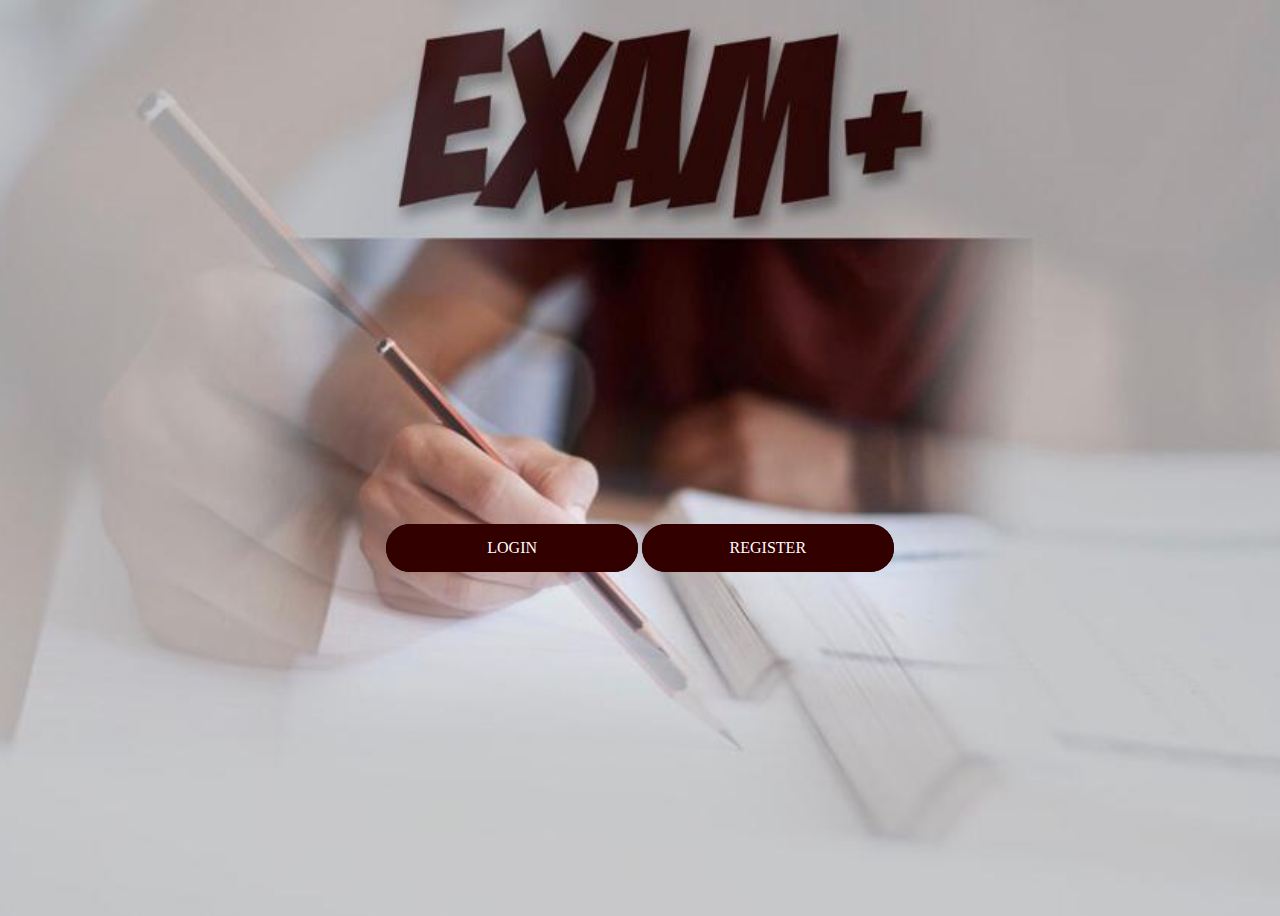
<file: index.html>
<!DOCTYPE html>
<html lang="en">

<head>
    <meta charset="UTF-8">
    <meta name="viewport" content="width=device-width, initial-scale=1.0">
    <title>Exam+</title>
    <link rel="icon" href="logo.png">
<link rel="stylesheet" href="style.css">
</head>

<body>
    <div>
        <a class="btn btn-white" href="login.html">login</a>
        <a class="btn btn-white" href="register.html">Register</a>

    </div>

</body>

</html>
</file>
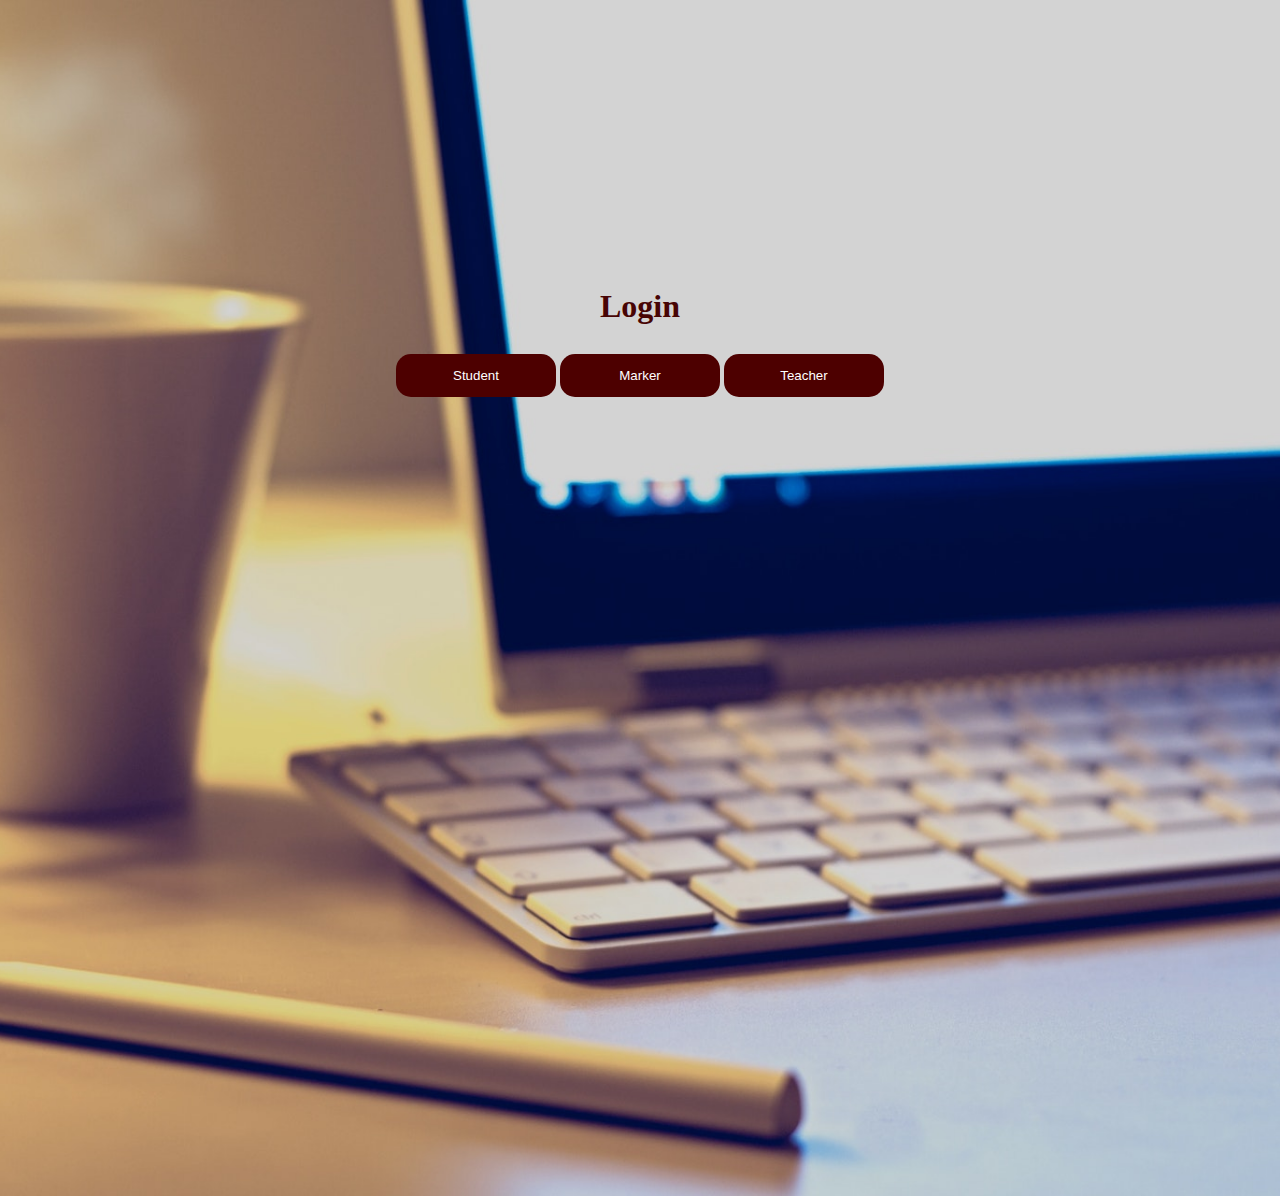
<file: login.html>
<!DOCTYPE html>
<html>
<head>
<meta name="viewport" content="width=device-width, initial-scale=1">

<link rel="stylesheet" type="text/css" href="style1.css">
<script src="newscript.js"></script>
<style 
        type="text/css">
            .middle {
              /* position: fixed;
              top: 30%;
              left: 30%;
              /* transform: translate(-50%, -50%); */
              /* font-size: 500%; */
              text-align: center;
            }
            .mainpart{
              position: absolute;
              top: 50%;
              left: 50%;
              transform: translate(-50%, -50%);
            }
            /* .column {
                  float: left;
                  width: 50%;
                  background-color: #fff;
                }
            Clear floats after the columns
            .row:after {
              content: "";
              display: table;
              clear: both;
            }
            /* Responsive layout - when the screen is less than 600px wide, make the two columns stack on top of each other instead of next to each other */
              /* @media screen and (max-width: 600px) {
                .column {
                  width: 100%;
                }
              } */ 
              /* .column1{
                float: left;
                  width: 50%;
                background-image: url("comp1.jpg");
              }
               */
        </style>
</head>
<body>

<!-- 
  <div class="row">
    <div class="column"></div>
    <div class="column"></div>
  </div> -->

        <div class="buttons">
          <h1>Login</h1>
          <div class="">
            <button onclick="document.getElementById('sam1').style.display='block'" >Student</button>
            <button onclick="document.getElementById('id01').style.display='block'">Marker</button>
            <button onclick="document.getElementById('id02').style.display='block'">Teacher</button>
        
          </div>

        </div>
      
  
<div id="sam1" class="modal">
  <form class="modal-content animate" action="http://webprojects.eecs.qmul.ac.uk/as396/se19/StudentLogin.php" method="POST">
    <div class="container">
      <label for="uname"><b>Username</b></label>
      <input type="text" placeholder="Enter Username" name="username" required>

      <label for="psw"><b>Password</b></label>
      <input type="password" placeholder="Enter Password" name="password" required>

      <button type="submit">Login</button>
    </div>

    <div class="container" style="background-color:#f1f1f1">
      <button type="button" onclick="document.getElementById('sam1').style.display='none'" class="cancelbtn">Cancel</button>
    </div>
  </form>
</div>
<div id="id01" class="modal">

  <form class="modal-content animate" action="http://webprojects.eecs.qmul.ac.uk/as396/se19/MarkerLogin.php" method="post">

    <div class="container">
      <label for="uname"><b>Username</b></label>
      <input type="text" placeholder="Enter Username" name="username" required>

      <label for="psw"><b>Password</b></label>
      <input type="password" placeholder="Enter Password" name="password" required>

      <button type="submit">Login</button>
    </div>

    <div class="container" style="background-color:#f1f1f1">
      <button type="button" onclick="document.getElementById('id01').style.display='none'" class="cancelbtn">Cancel</button>
    </div>
  </form>
</div>

<div id="id02" class="modal">
  <form class="modal-content animate" action="http://webprojects.eecs.qmul.ac.uk/as396/se19/TeacherLogin.php" method="post">

    <div class="container">
      <label for="uname"><b>Username</b></label>
      <input type="text" placeholder="Enter Username" name="username" required>

      <label for="psw"><b>Password</b></label>
      <input type="password" placeholder="Enter Password" name="password" required>

      <button type="submit">Login</button>
    </div>

    <div class="container" style="background-color:#f1f1f1">
      <button type="button" onclick="document.getElementById('id02').style.display='none'" class="cancelbtn">Cancel</button>
    </div>
  </form>
</div>

</body>
</html>
</file>
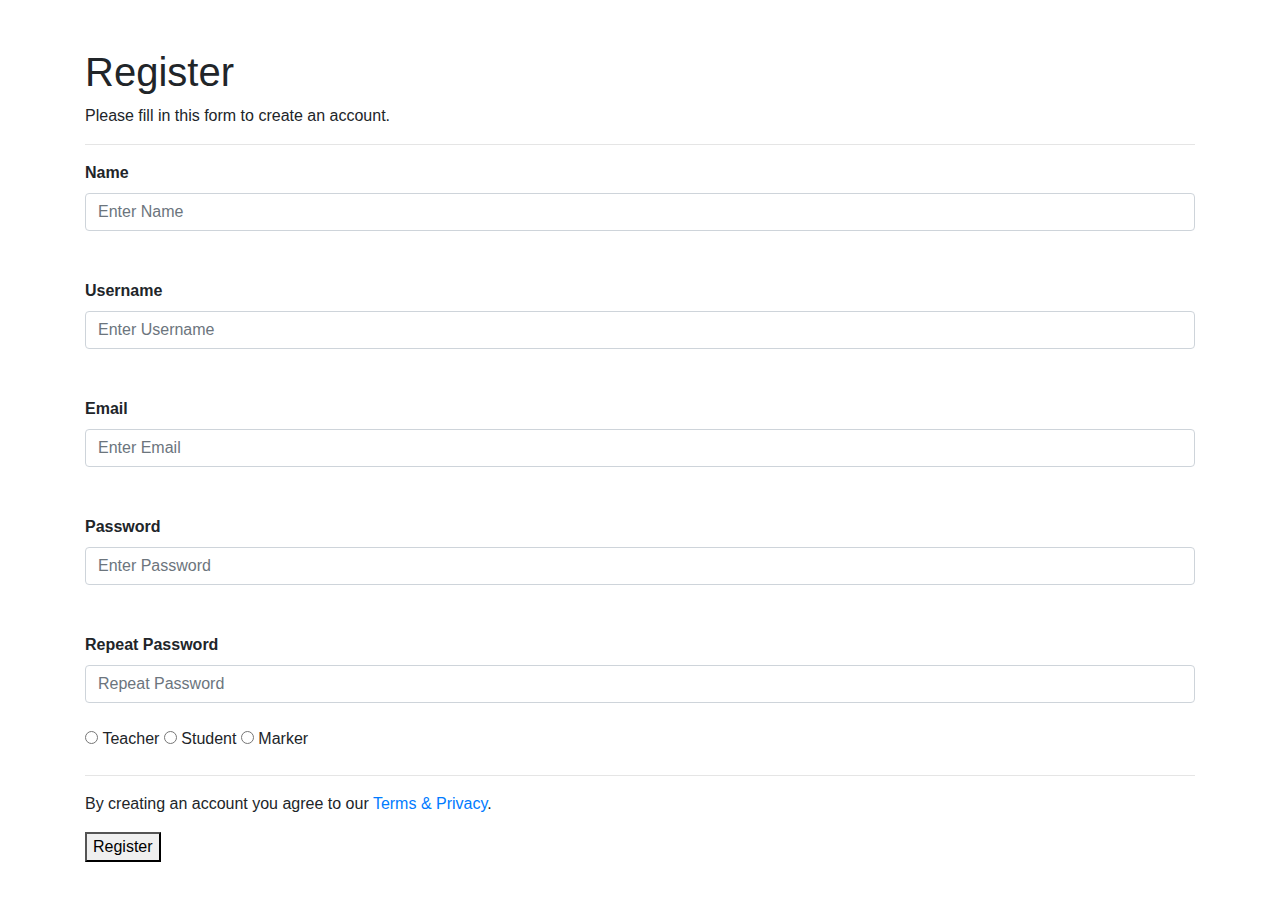
<file: register.html>
<!DOCTYPE html>

<html>

<head>
    <title>Register</title>
    <link rel="icon" href="logo.png">
    <meta name="viewport" content="width=device-width, initial-scale=1">


    <link rel="stylesheet" href="https://stackpath.bootstrapcdn.com/bootstrap/4.3.1/css/bootstrap.min.css"
        integrity="sha384-ggOyR0iXCbMQv3Xipma34MD+dH/1fQ784/j6cY/iJTQUOhcWr7x9JvoRxT2MZw1T" crossorigin="anonymous">
    <style>
    </style>
</head>

<body>

    <div class="container mt-5 align-center">
        <h1>Register</h1>
        <p>Please fill in this form to create an account.</p>
        <hr>
        <form action="http://webprojects.eecs.qmul.ac.uk/as396/se19/Register.php" method="POST">
            <label for="email"><b>Name</b></label>
            <input type="text" class="form-control" placeholder="Enter Name" name="name" required>
            <br><br>

            <label for="email"><b>Username</b></label>
            <input type="text" class="form-control" placeholder="Enter Username" name="username" required>
            <br><br>

            <label for="email"><b>Email</b></label>
            <input type="text" class="form-control" placeholder="Enter Email" name="email" required>
            <br><br>


            <label for="psw"><b>Password</b></label>
            <input type="password" class="form-control" placeholder="Enter Password" id="password" name="password"
                required>
            <br><br>

            <label for="psw-repeat"><b>Repeat Password</b></label>
            <input type="password" class="form-control" placeholder="Repeat Password" id="confirm_password"
                name="password-repeat" required><br>

            <input type="radio" id="teacher" name="account" value="teacher" required>
            <label for="male">Teacher</label>
            <input type="radio" id="student" name="account" value="student" required>
            <label for="female">Student</label>
            <input type="radio" id="marker" name="account" value="marker" required>
            <label for="female">Marker</label>
            <br>
            <hr>



            <p>By creating an account you agree to our <a href="#">Terms & Privacy</a>.</p>
            <button type="submit" class="registerbtn" id="register">Register</button>


        </form>

    </div>
    <script>
        var password = document.getElementById("password"),
            confirm_password = document.getElementById("confirm_password");
        function validatePassword() {
            if (password.value != confirm_password.value) {
                confirm_password.setCustomValidity("Passwords Don't Match");
            } else {
                confirm_password.setCustomValidity('');
            }
        }
        password.onchange = validatePassword;
        confirm_password.onkeyup = validatePassword;
    </script>



</body>

</html>
</file>
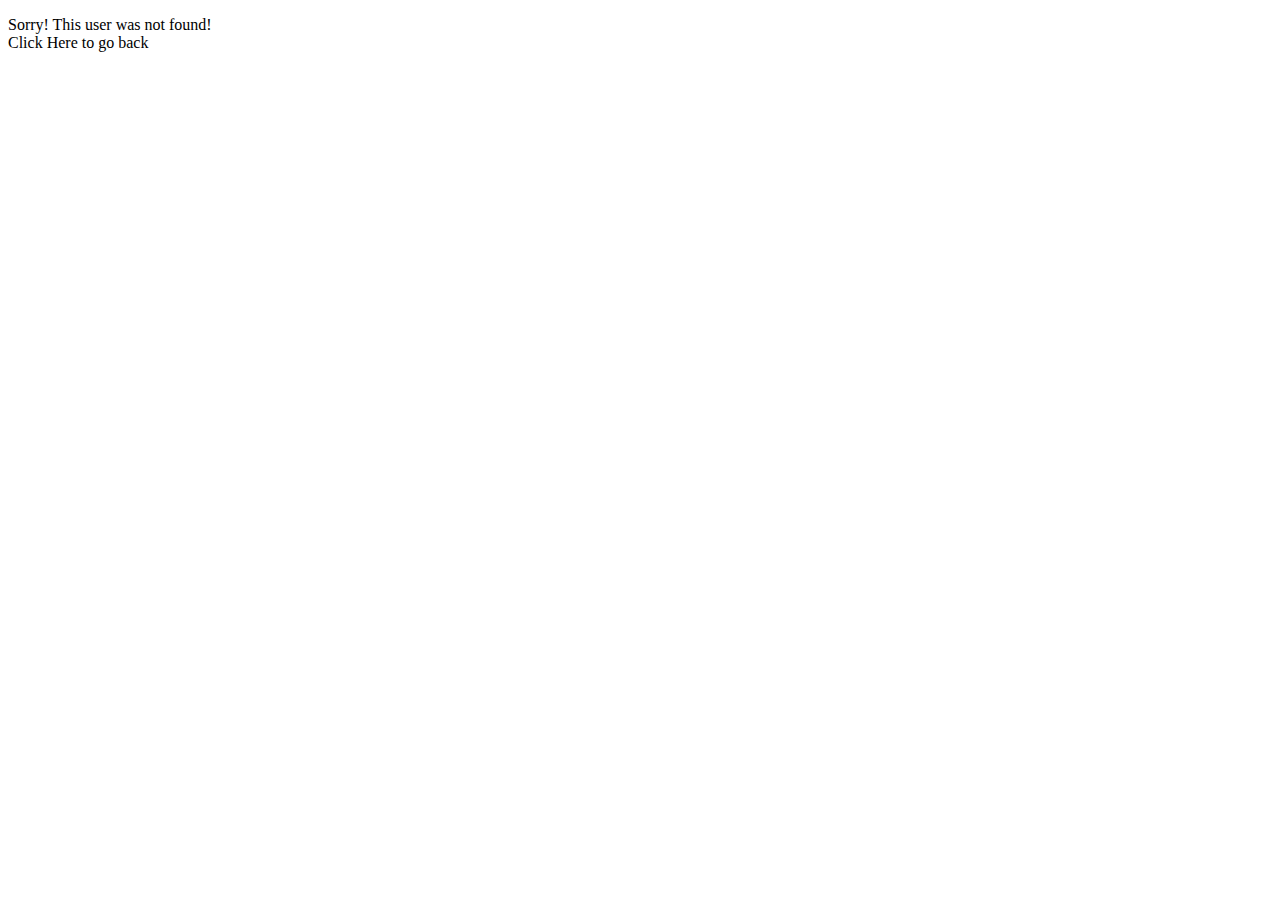
<file: UserNotFound.html>
<!DOCTYPE html>
<html>
    <head lang="en">
        <meta charset="utf-8">
        <title>User Not Found</title>
    <link rel="icon" href="logo.png">
    </head>
    <body>
        <p>Sorry! This user was not found! <br> Click Here to go back </p>
    </body>
</html>
</file>
<file: style.css>
body {
        font-family: 'Overpass';
        height: 100vh;
        background-image: url('image1.jpeg');
        background-position: top;
        background-repeat: no-repeat;
        background-size: cover;
    }

    .btn:hover {
        transform: translateY(-3px);
        box-shadow: 0 10px 20px rgb(0, 0, 0, 0.6);
    }

    .btn:link,
    .btn:visited {
        background-color: #330000;
        color: #fff;
        text-transform: uppercase;
        text-decoration: none;
        /* padding: 15px 60px; */
        padding: 15px 50px 15px 50px;
        margin: 5px auto;
        display: inline-block;
        border-radius: 100px;
        transition: all 0.2s;
        position: relative;
    }

    .btn::after {
        content: '';
        display: inline-block;
        height: 100%;
        width: 100%;
        border-radius: 100px;
        position: absolute;
        top: 0;
        left: 0;
        z-index: -1;
        transition: all 0.4s;
    }

    .btn:hover::after {
        transform: scaleX(1.2) scaleY(1.4);
        opacity: 0;
    }

    .btn-white::before {
        background-color: #000;
    }

    .btn-white::after {
        background-color: #000;
    }

    a {

        width: 12%;
        /* text-align: center; */
    }

    div {
        text-align: center;
        position: relative;
        top: 60%;
        left: 50%;
        transform: translate(-50%, -50%);
    }
</file>
<file: style1.css>
body {
  height: 100vh;
  background-image: url('blur1.jpg');
  background-position: top;
  background-repeat: no-repeat;
  background-size: cover;
  overflow: hidden;
  font-family:  sans-serif Arial, Helvetica; 



 background-color:#ccc;
}

/* Full-width input fields */
input[type=text], input[type=password] {
  width: 100%;
  padding: 12px 20px;
  margin: 8px 0;
  display: inline-block;
  border: 1px solid #ccc;
  box-sizing: border-box;
}

/* Set a style for all buttons */
button {
  background-color: #4d0000;
  color: white;
  padding: 14px 20px;
  margin: 8px 0;
  border: none;
  cursor: pointer;
  width: 10rem;
  border-radius: 15px;
  
}

button:hover {
  opacity: 0.8;
}

/* Extra styles for the cancel button */
.cancelbtn {
  width: auto;
  padding: 10px 18px;
  /* background-color: #f44336; */
  background-color: #fc2010;

}

/* Center the image and position the close button */
.imgcontainer {
  text-align: center;
  margin: 24px 0 12px 0;
  position: relative;
}

img.avatar {
  width: 40%;
  border-radius: 50%;
}

.container {
  padding: 16px;
}

span.psw {
  float: right;
  padding-top: 16px;
}

/* The Modal (background) */
.modal {
  display: none; /* Hidden by default */
  position: fixed; /* Stay in place */
  z-index: 1; /* Sit on top */
  left: 0;
  top: 0;
  width: 100%; /* Full width */
  height: 100%; /* Full height */
  overflow: auto; /* Enable scroll if needed */
  background-color: rgb(0,0,0); /* Fallback color */
  background-color: rgba(0,0,0,0.4); /* Black w/ opacity */
  padding-top: 60px;
}

/* Modal Content/Box */
.modal-content {
  background-color: #fefefe;
  margin: 5% auto 15% auto; /* 5% from the top, 15% from the bottom and centered */
  border: 1px solid #888;
  width: 80%; /* Could be more or less, depending on screen size */
}

/* The Close Button (x) */
.close {
  position: absolute;
  right: 25px;
  top: 0;
  color: #000;
  font-size: 35px;
  font-weight: bold;
}

.close:hover,
.close:focus {
  color: red;
  cursor: pointer;
}

/* Add Zoom Animation */
.animate {
  -webkit-animation: animatezoom 0.6s;
  animation: animatezoom 0.6s
}

@-webkit-keyframes animatezoom {
  from {-webkit-transform: scale(0)}
  to {-webkit-transform: scale(1)}
}

@keyframes animatezoom {
  from {transform: scale(0)}
  to {transform: scale(1)}
}

/* Change styles for span and cancel button on extra small screens */
@media screen and (max-width: 600px) {
  span.psw {
     display: block;
     float: none;
  }
  .cancelbtn {
     width: 100%;
  }


}
/* 
@media screen and (max-width: 1096px) {
  .left{
    margin-right: 3rem;
  }
 .left  img{
    height: 20rem;
    width: 20rem;
  }
}
 */


img{
  /* height: 30rem;
  width: 25rem; */
}


.buttons{
margin-top:18rem ;
 text-align: center;

}

.buttons h1{
 color: rgb(71, 4, 4);
}
</file>
